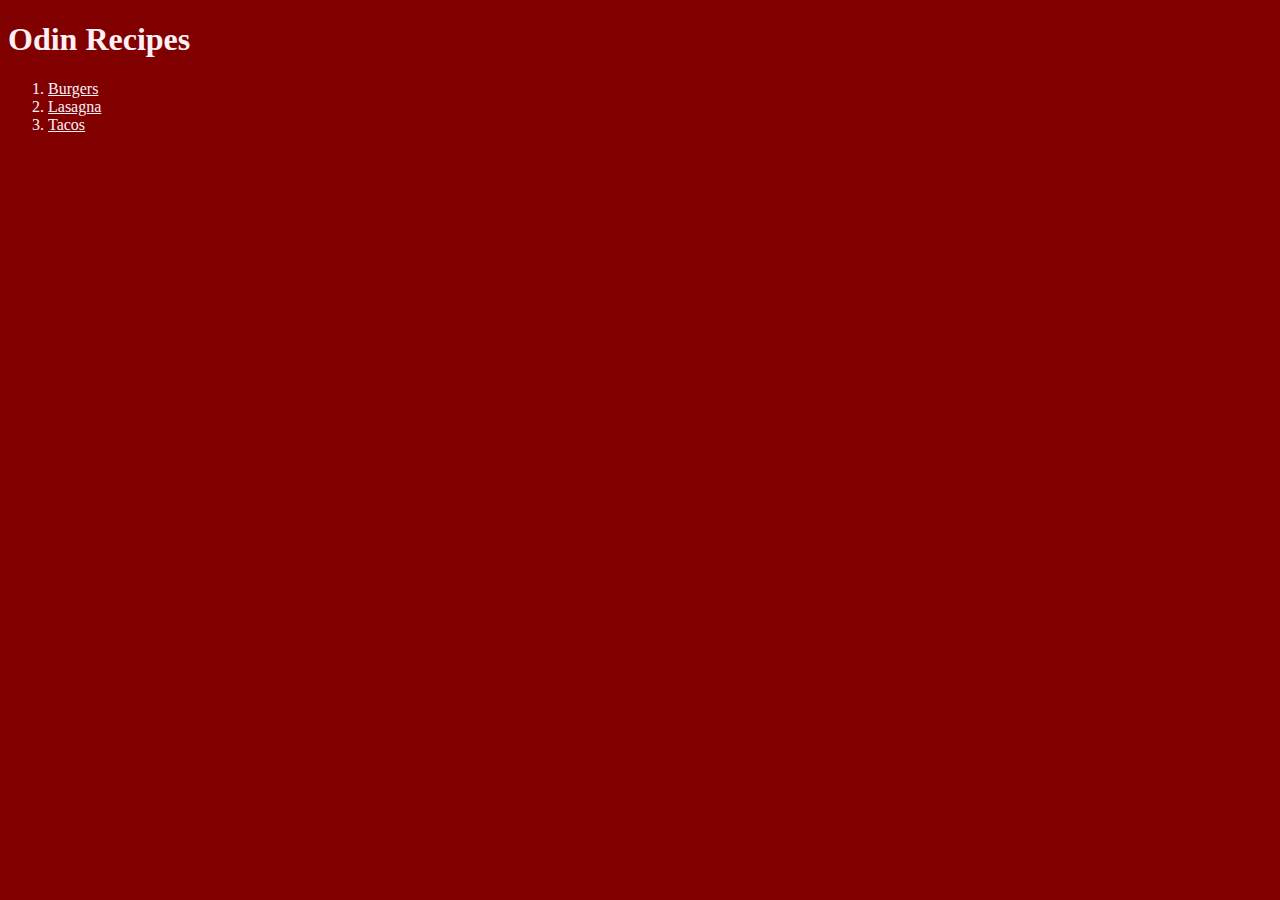
<file: index.html>
<!DOCTYPE html>
<html lang="en">
<head>
    <meta charset="UTF-8">
    <meta http-equiv="X-UA-Compatible" content="IE=edge">
    <meta name="viewport" content="width=device-width, initial-scale=1.0">
    <title>Odin Recipes</title>
    <link rel="stylesheet" href="styles.css">
</head>
<body>
    <h1>Odin Recipes</h1>
    <ol>
        <li><a href="burgers.html">Burgers</a></li>
        <li><a href="lasagna.html">Lasagna</a></li>
        <li><a href="tacos.html">Tacos</a></li>
    </ol>
</body>
</html>
</file>
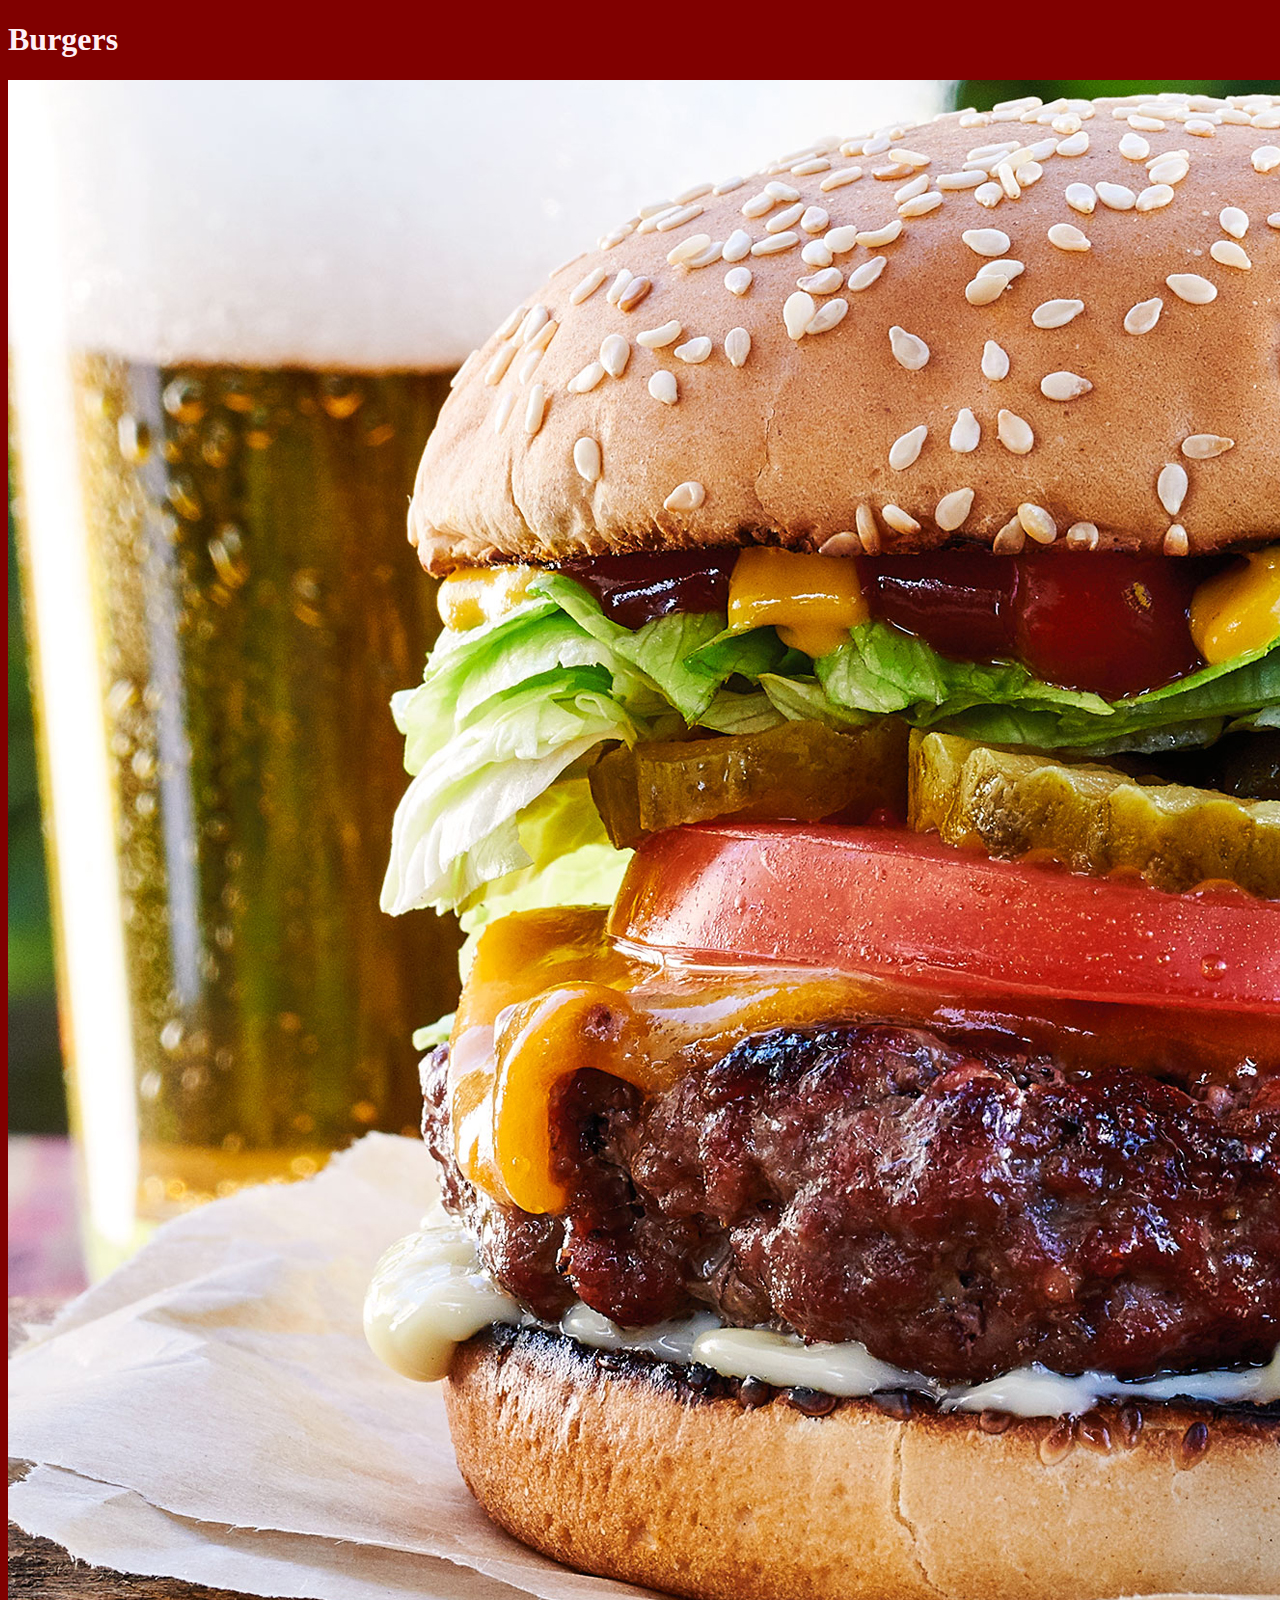
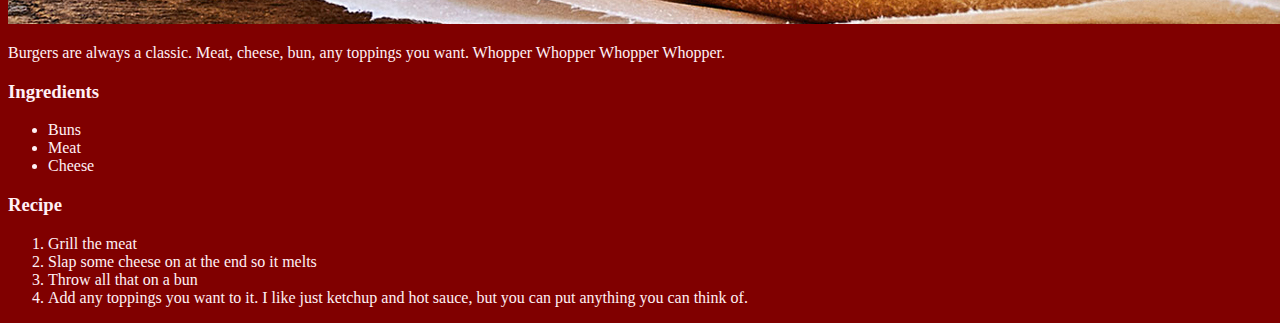
<file: burgers.html>
<!DOCTYPE html>
<html lang="en">
<head>
    <meta charset="UTF-8">
    <meta http-equiv="X-UA-Compatible" content="IE=edge">
    <meta name="viewport" content="width=device-width, initial-scale=1.0">
    <link rel="stylesheet" href="styles.css">
    <title>Burgers</title>
</head>
<body>
    <h1>Burgers</h1>
    <img src="images/cheeseburger.jpg" alt="Burger">
    <p>Burgers are always a classic. 
        Meat, cheese, bun, any toppings you want. 
        Whopper Whopper Whopper Whopper.</p>
    <h3>Ingredients</h3>
    <ul>
        <li>Buns</li>
        <li>Meat</li>
        <li>Cheese</li>
    </ul>
    <h3>Recipe</h3>
    <ol>
        <li>Grill the meat</li>
        <li>Slap some cheese on at the end so it melts</li>
        <li>Throw all that on a bun</li>
        <li>Add any toppings you want to it. 
            I like just ketchup and hot sauce, but you can put anything you can think of.</li>
    </ol>
</body>
</html>
</file>
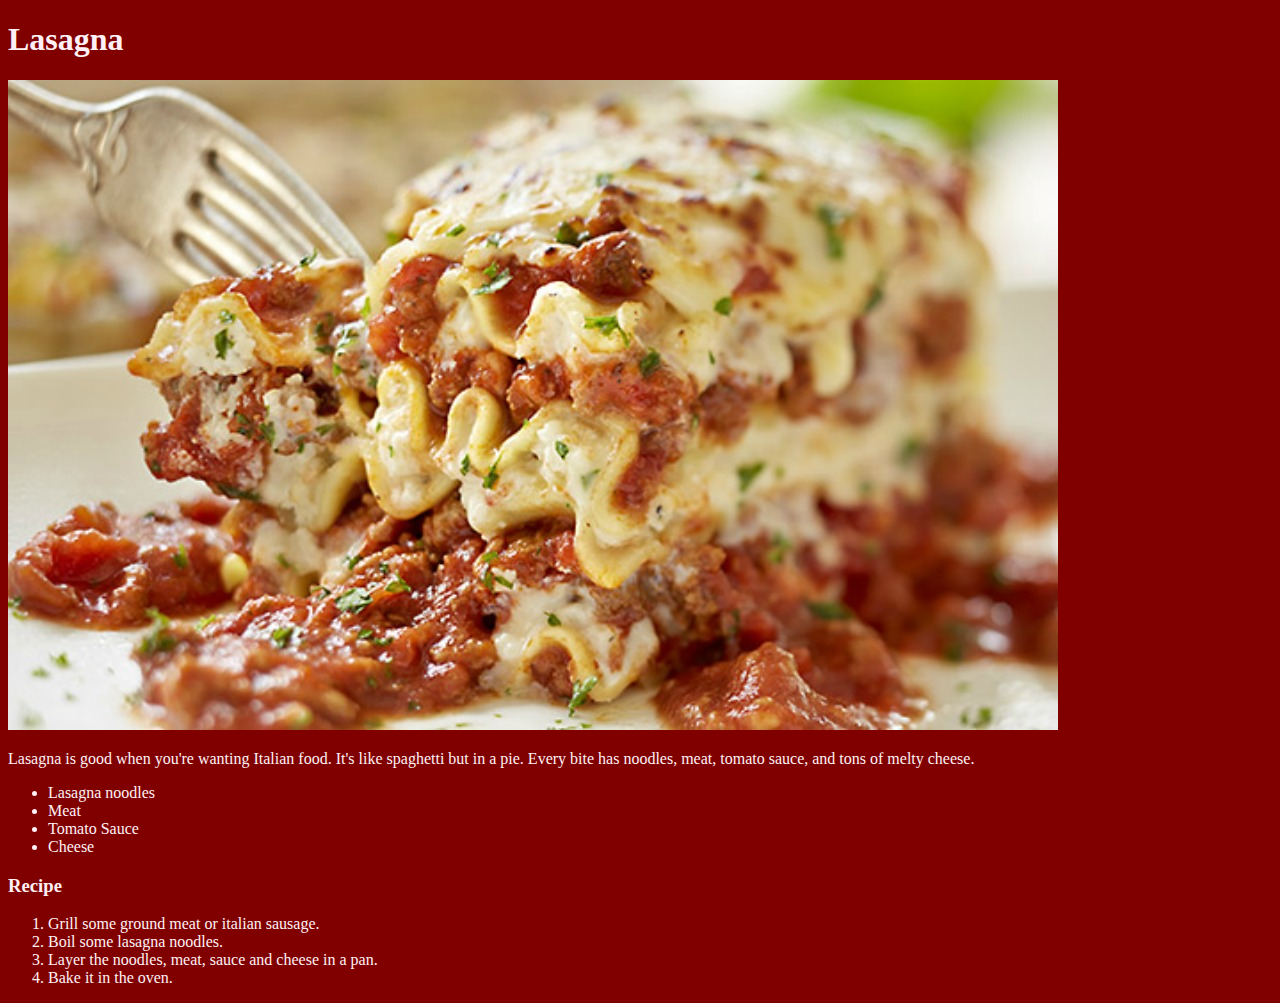
<file: lasagna.html>
<!DOCTYPE html>
<html lang="en">
<head>
    <meta charset="UTF-8">
    <meta http-equiv="X-UA-Compatible" content="IE=edge">
    <meta name="viewport" content="width=device-width, initial-scale=1.0">
    <link rel="stylesheet" href="styles.css">
    <title>Lasagna</title>
</head>
<body>
    <h1>Lasagna</h1>
    <img src="images/lasagna.jpg" alt="Lasagna">
    <p>Lasagna is good when you're wanting Italian food. 
        It's like spaghetti but in a pie. 
        Every bite has noodles, meat, tomato sauce, and tons of melty cheese.</p>
    <ul>
        <li>Lasagna noodles</li>
        <li>Meat</li>
        <li>Tomato Sauce</li>
        <li>Cheese</li>
    </ul>
    <h3>Recipe</h3>
    <ol>
        <li>Grill some ground meat or italian sausage.</li>
        <li>Boil some lasagna noodles.</li>
        <li>Layer the noodles, meat, sauce and cheese in a pan.</li>
        <li>Bake it in the oven.</li>
    </ol>
</body>
</html>
</file>
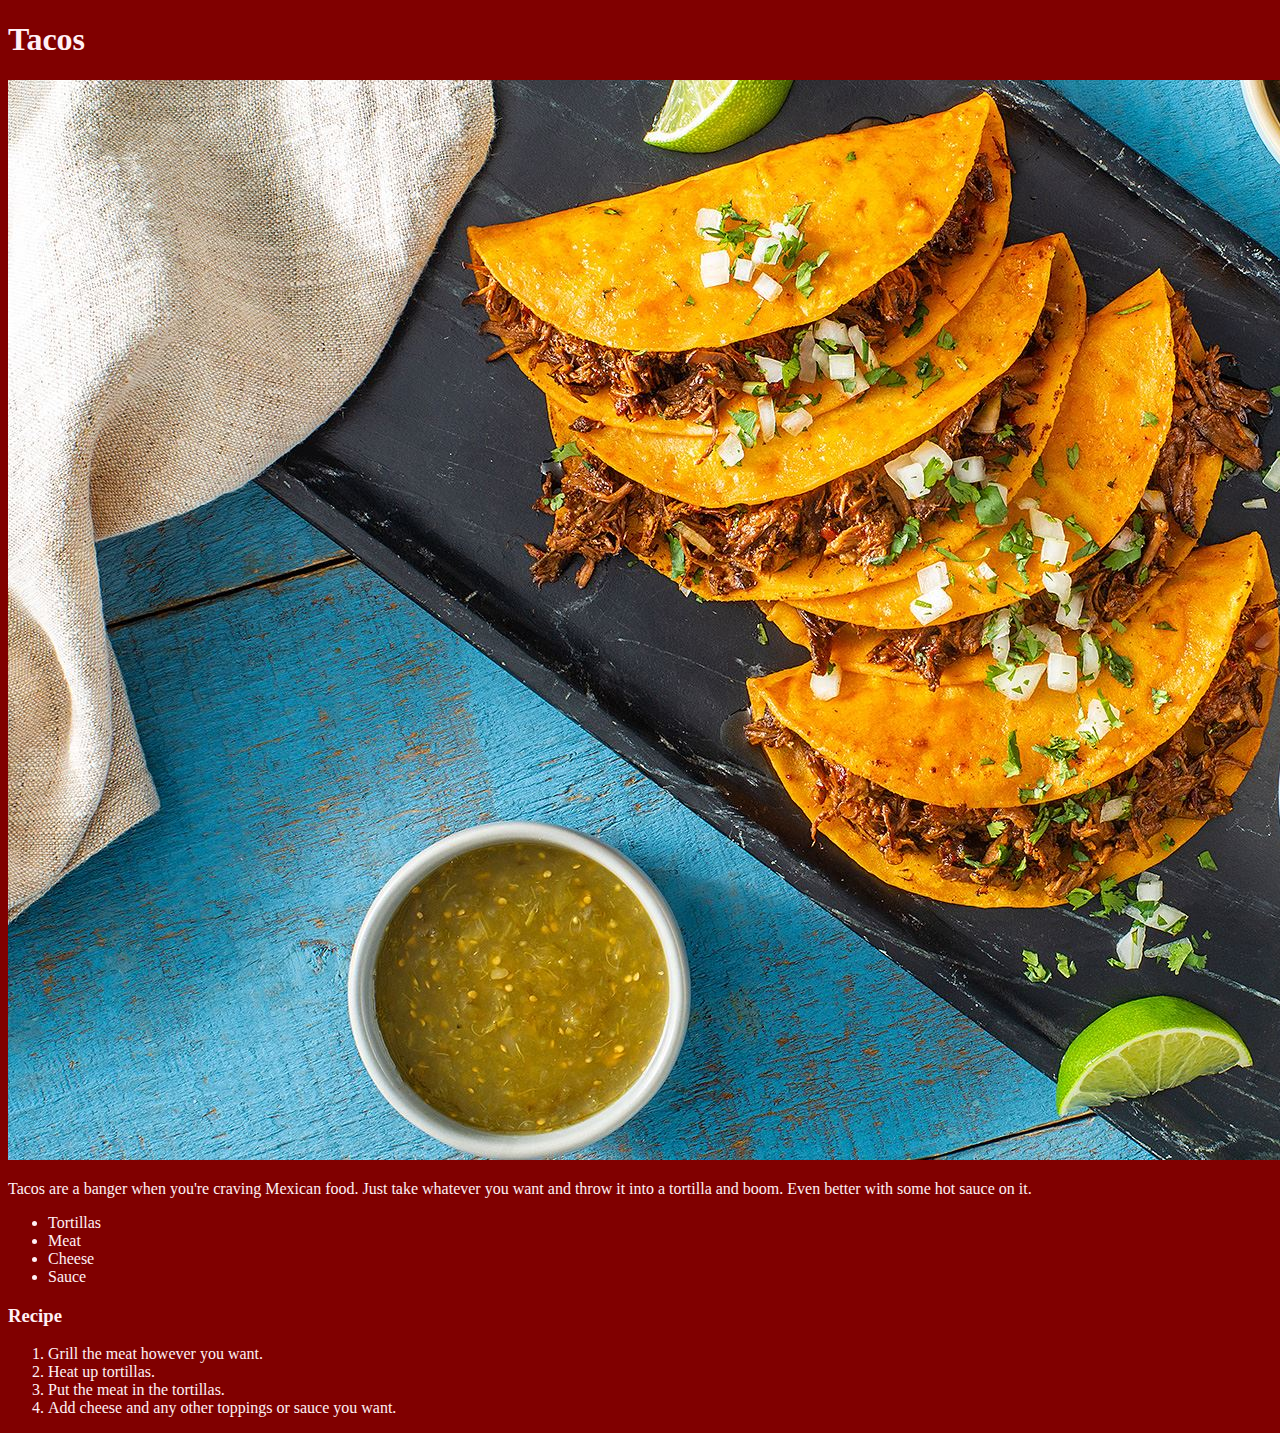
<file: tacos.html>
<!DOCTYPE html>
<html lang="en">
<head>
    <meta charset="UTF-8">
    <meta http-equiv="X-UA-Compatible" content="IE=edge">
    <meta name="viewport" content="width=device-width, initial-scale=1.0">
    <link rel="stylesheet" href="styles.css">
    <title>Tacos</title>
</head>
<body>
    <h1>Tacos</h1>
    <img src="images/tacos.jpg" alt="Tacos">
    <p>Tacos are a banger when you're craving Mexican food. 
        Just take whatever you want and throw it into a tortilla and boom. 
        Even better with some hot sauce on it.</p>
    <ul>
        <li>Tortillas</li>
        <li>Meat</li>
        <li>Cheese</li>
        <li>Sauce</li>
    </ul>
    <h3>Recipe</h3>
    <ol>
        <li>Grill the meat however you want.</li>
        <li>Heat up tortillas.</li>
        <li>Put the meat in the tortillas.</li>
        <li>Add cheese and any other toppings or sauce you want.</li>
    </ol>
</body>
</html>
</file>
<file: styles.css>
* {
    background-color: maroon;
    color: lavenderblush;
    height: auto;
    length: 500px;
}
</file>
